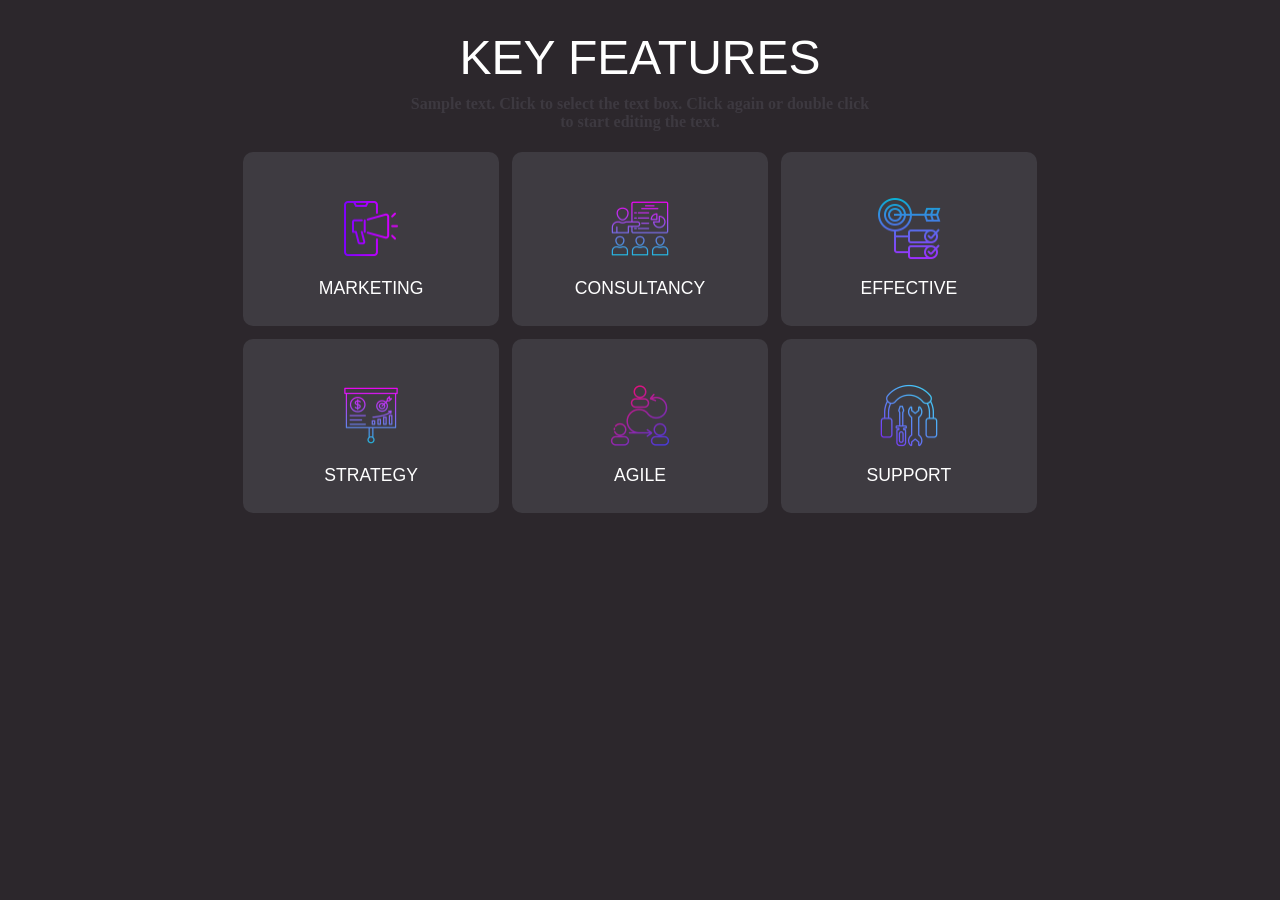
<file: index.html>
<!DOCTYPE html>
<html>

<head>
    <link rel="stylesheet" href="./style.css">
</head>

<body>
    <div class="container2">
        <div class="background-circle"></div>
        <div class="title">
        KEY FEATURES
        </div>
           <div class="subtitle">
            <b>Sample text. Click to select the text box. Click again or double click <br>to start editing the text.</b>
        </div>
        <div class="how1">
            <div class="how-item">
                <div>
                    <img src="./gradientphoto/marketing.png" alt="Marketing">
                </div>
                <div class="color1">MARKETING</div>
            </div>
            <div class="how-item">
                <div>
                    <img src="gradientphoto/consultancy.png" alt="Consultancy">
                </div>
                <div class="color1">CONSULTANCY</div>
            </div>
            <div class="how-item">
                <div>
                    <img src="./gradientphoto/effective.png" alt="Effective">
                </div>
                <div class="color1">EFFECTIVE</div>
            </div>
            <div class="how-item">
                <div>
                    <img src="./gradientphoto/strategy.png" alt="Strategy">
                </div>
                <div class="color1">STRATEGY</div>
            </div>
            <div class="how-item">
                <div>
                    <img src="./gradientphoto/agile.png" alt="Agile">
                </div>
                <div class="color1">AGILE</div>
            </div>
            <div class="how-item">
                <div>
                    <img src="./gradientphoto/support.png" alt="Support">
                </div>
                <div class="color1">SUPPORT</div>
            
            </div>
        </div>
    </div>
</body>

</html>
</file>
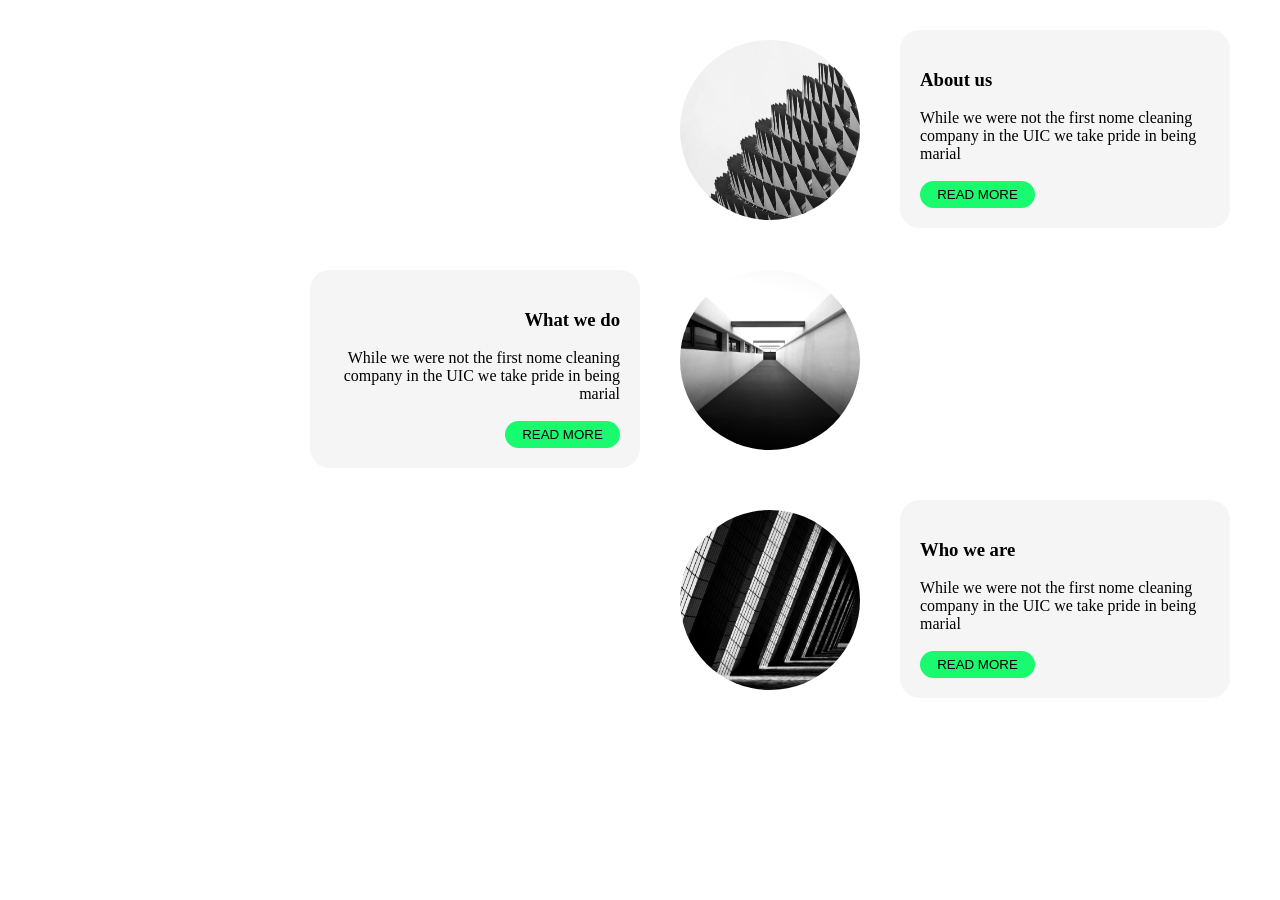
<file: index2(a)ring.html>
<html>

<head>
 <link rel="stylesheet" href="./style2(a)ring.css" />
<title>Lab 2(a)</title>
</head>

<body>

    <div class="text1"><h3>About us</h3>
    <div class="textl">While we were not the first nome cleaning company in the UIC we take pride in being marial </div> <br>
    <button class="button1">READ MORE</button>
    </div>


    <div class="photoo1">
    <img src="./photo3/pexels-photo-3914752.jpg" alt="photo1"></div>
    <div class="text1"><h3>About us</h3>
        <div class="textl">While we were not the first nome cleaning company in the UIC we take pride in being marial </div> <br>
        <button class="button1">READ MORE</button>
    </div>


    <div class="photoo2">
    <img src="./photo3/pexels-mohamed-abdelsadig-3196486.jpg" alt="photo2"></div>
    <div class="text2"><h3>What we do</h3>
        <div class="texti">While we were not the first nome cleaning company in the UIC we take pride in being marial </div> <br>
        <button class="button2">READ MORE</button>
    </div>


    <div class="photoo3">
        <img src="./photo3/pexels-harry-shum-12694483.jpg" alt="photo3"></div>
        <div class="textt3"><h3>Who we are</h3>
            <div class="texto">While we were not the first nome cleaning company in the UIC we take pride in being marial </div> <br>
            <button class="button3">READ MORE</button>
        </div>
</div>
</body>

</html>
</file>
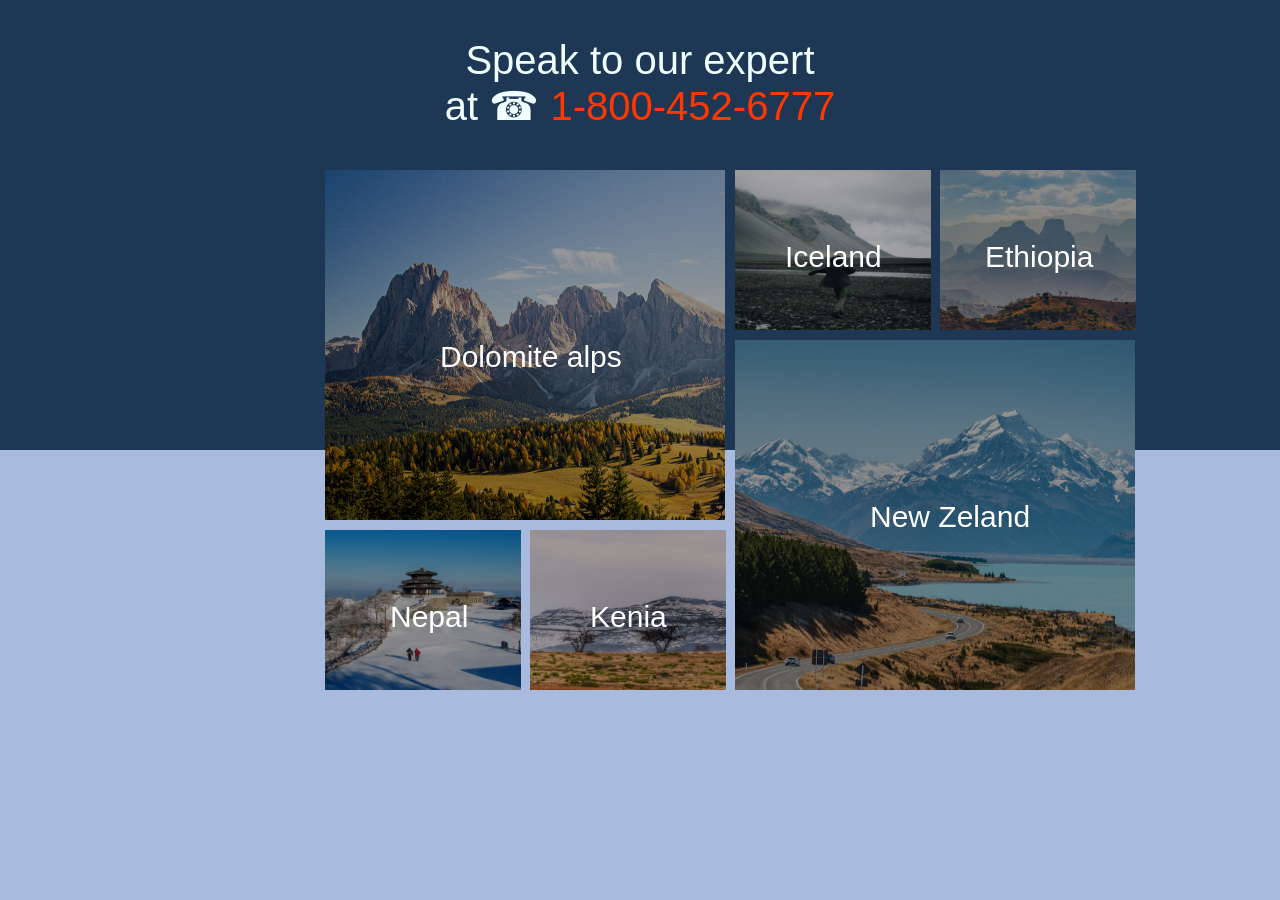
<file: index2(a)world.html>
<html>
<head>
    <link rel="stylesheet" href="./style2(a)world.css">
    <title>World</title>
</head>
<body>
    <div class="txt">Speak to our expert <br> at &#9742;<span style="color: rgb(255, 55, 0);"> 1-800-452-6777</span></div>
    
    <div class="phot01">
        <img src="./world2(a)/dolomitealps.jpg" alt="alps"></div>
        <div class="alps0">Dolomite alps</div>


    <div class="phot02">
        <img src="./world2(a)/nepal.jpg" alt="nepal"></div>

        <div class="Nepal0">Nepal</div>


    <div class="phot03">
        <img src="./world2(a)/kenia.jpg" alt="kenia"></div>
        
        <div class="kenia0">Kenia</div>

    <div class="phot04">
        <img src="./world2(a)/iceland.jpg" alt="iceland"></div>
        
        <div class="iceland0">Iceland</div>

    <div class="phot05">
        <img src="./world2(a)/ethiopia.jpg" alt="ethiopia"></div>
        
        <div class="Ethiopia0">Ethiopia</div>
   
    <div class="phot06">
        <img src="./world2(a)/newzeland.jpg" alt="newzeland"></div>
        
        <div class="newzeland0">New Zeland</div>
   
</body>
</html>
</file>
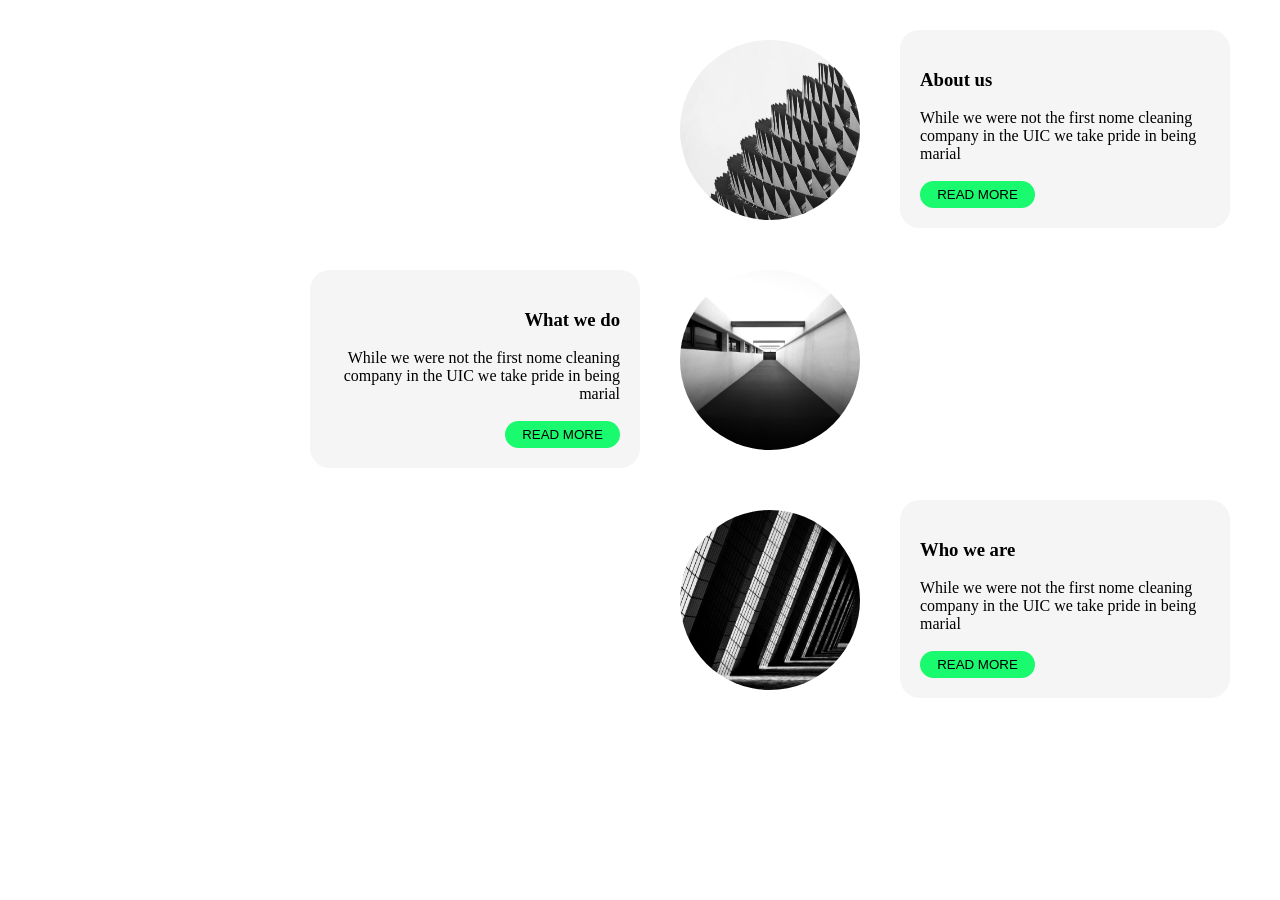
<file: index3kr.html>
<html>

<head>
 <link rel="stylesheet" href="./style3kr.css" />
<title>Lab 2(a)</title>
</head>

<body>

    <div class="text1"><h3>About us</h3>
    <div class="textl">While we were not the first nome cleaning company in the UIC we take pride in being marial </div> <br>
    <button class="button1">READ MORE</button>
    </div>


    <div class="photoo1">
    <img src="./photo3/pexels-photo-3914752.jpg" alt="photo1"></div>
    <div class="text1"><h3>About us</h3>
        <div class="textl">While we were not the first nome cleaning company in the UIC we take pride in being marial </div> <br>
        <button class="button1">READ MORE</button>
    </div>


    <div class="photoo2">
    <img src="./photo3/pexels-mohamed-abdelsadig-3196486.jpg" alt="photo2"></div>
    <div class="text2"><h3>What we do</h3>
        <div class="texti">While we were not the first nome cleaning company in the UIC we take pride in being marial </div> <br>
        <button class="button2">READ MORE</button>
    </div>


    <div class="photoo3">
        <img src="./photo3/pexels-harry-shum-12694483.jpg" alt="photo3"></div>
        <div class="textt3"><h3>Who we are</h3>
            <div class="texto">While we were not the first nome cleaning company in the UIC we take pride in being marial </div> <br>
            <button class="button3">READ MORE</button>
        </div>
</div>
</body>

</html>
</file>
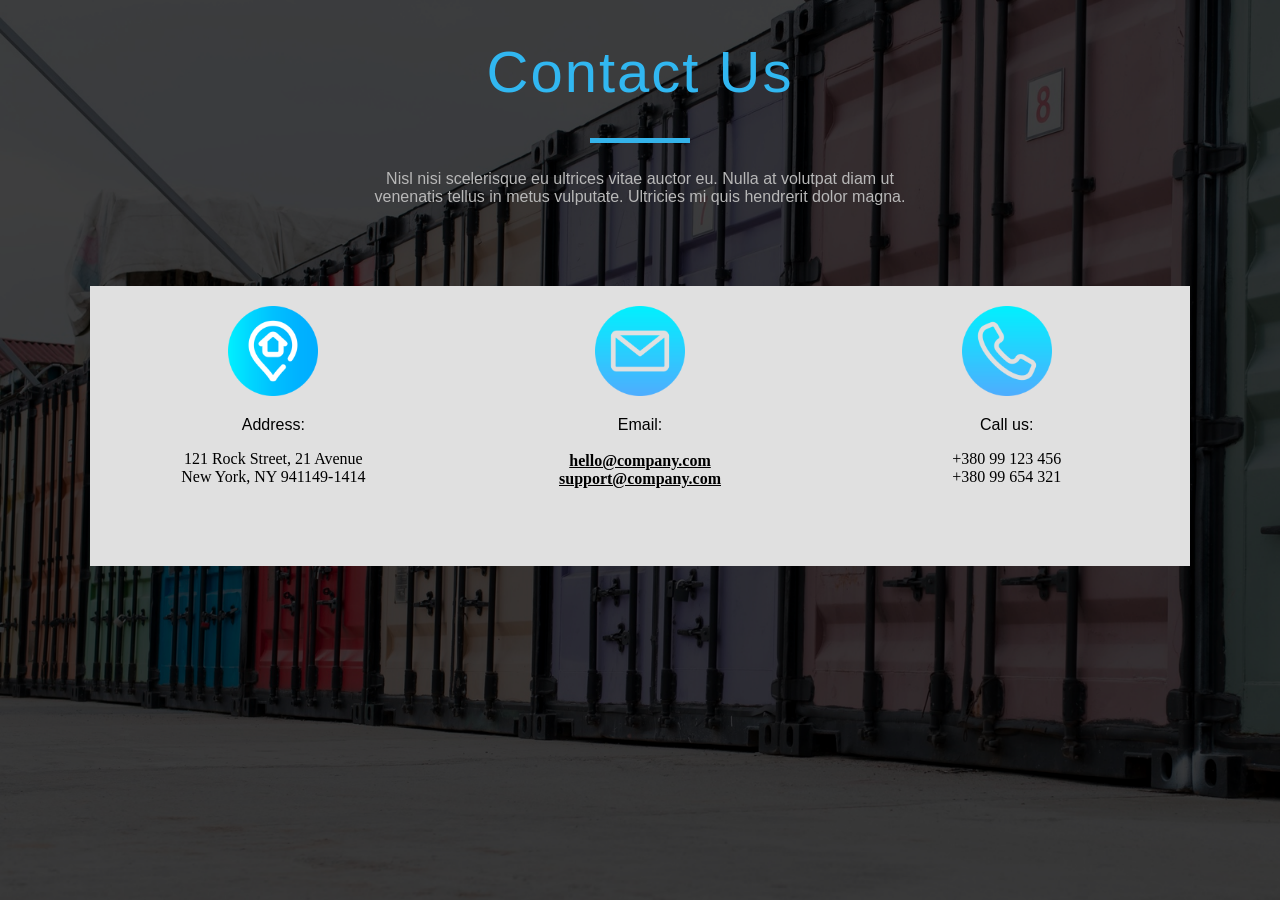
<file: indexcont2.html>
<html>
 <head>
<link rel="stylesheet" href="./stylecont2.css">
 </head>
 <body>

    <div class="title">
        Contact Us
        </div>
    <div class="undertitle">
        Nisl nisi scelerisque eu ultrices vitae auctor eu. Nulla at volutpat diam ut <br>
        venenatis tellus in metus vulputate. Ultricies mi quis hendrerit dolor magna.
    </div>

    <div class="container">
        <div class="column">
            <img src="./gradientphoto/home_1647386.png" alt="Address">
            <div class="address1">Address:</div>
            <p>121 Rock Street, 21 Avenue <br>
               New York, NY 941149-1414
            </p>
        </div>
        <div class="column">
            <img src="./gradientphoto/email_3178283.png" alt="Email">
            <div class="address1">Email:</div>
            <div class="emails">hello@company.com <br>
                                support@company.com
            </div>
            
        </div>
        <div class="column">
            <img src="./gradientphoto/call_3178284.png" alt="Call us">
            <div class="address1">Call us:</div>
            <p>+380 99 123 456 <br>
               +380 99 654 321
            </p>
            
        </div>
</div>
 </body>   
</html>
</file>
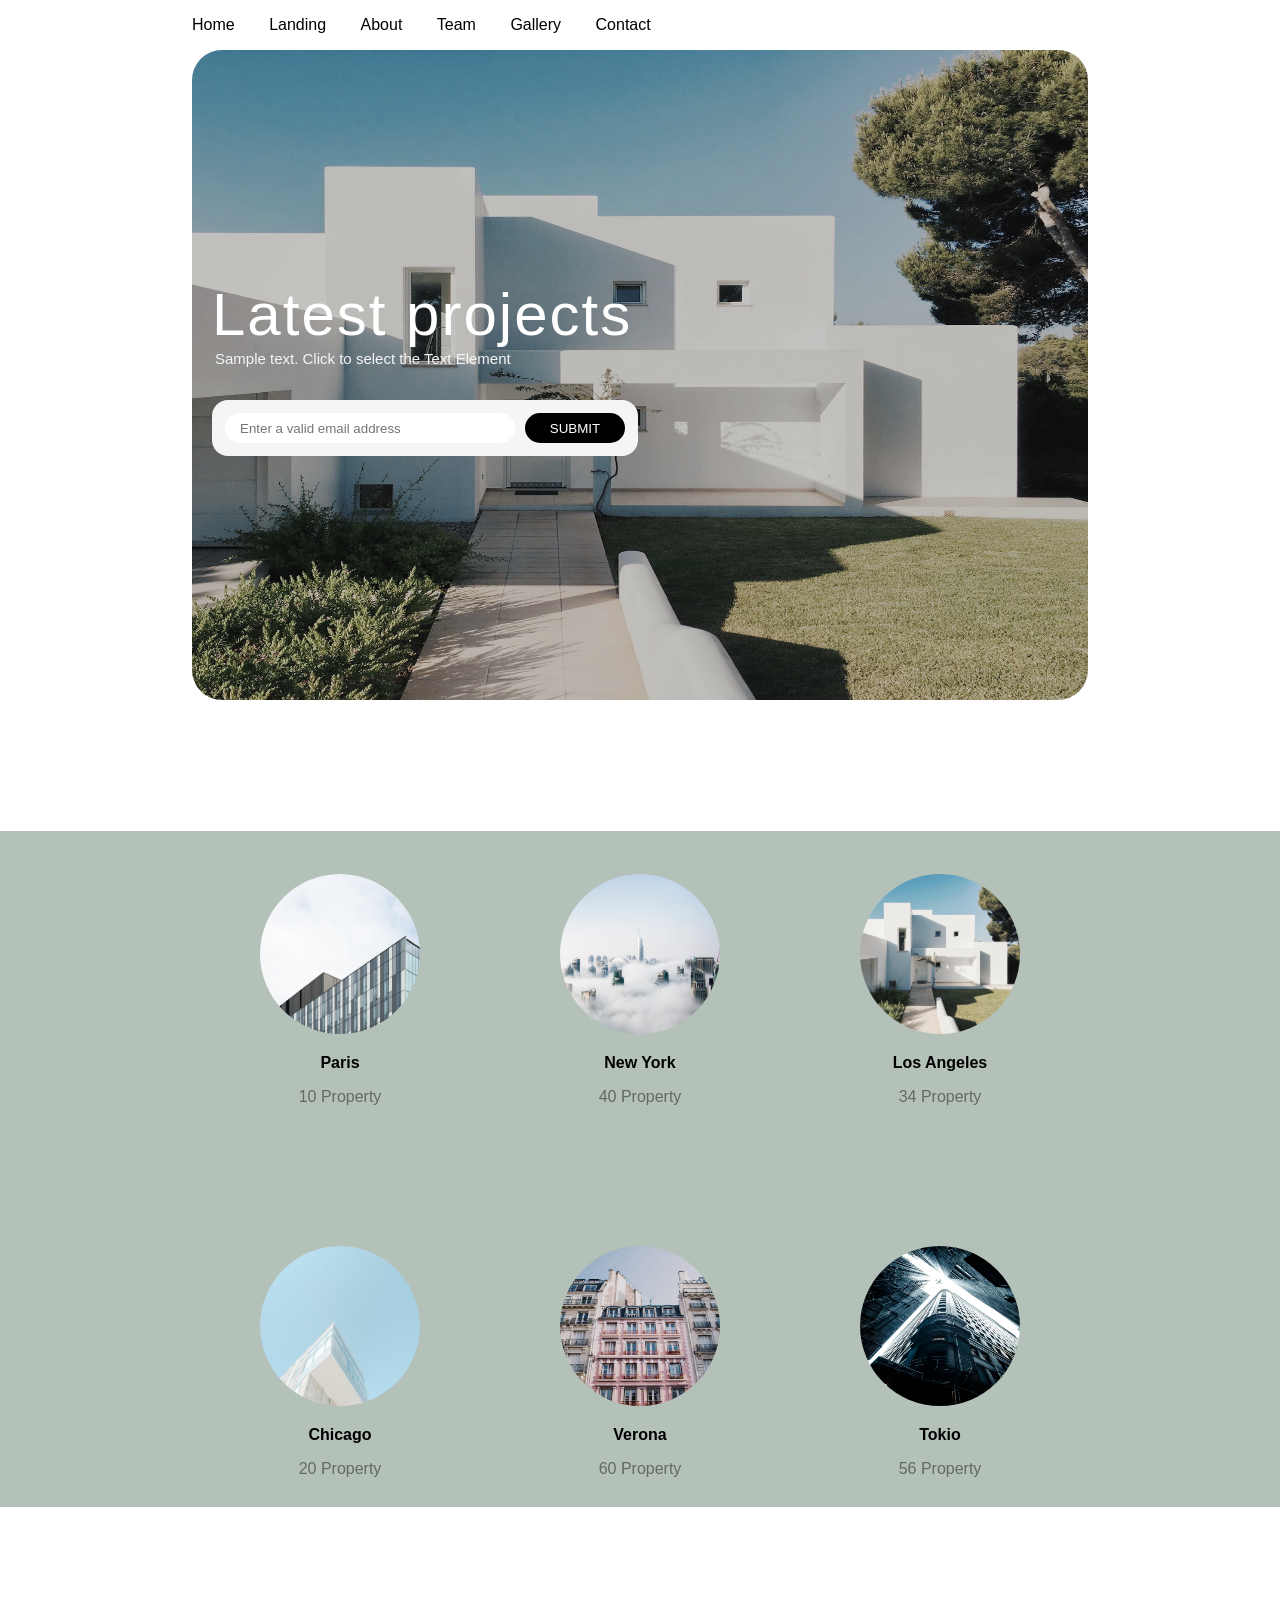
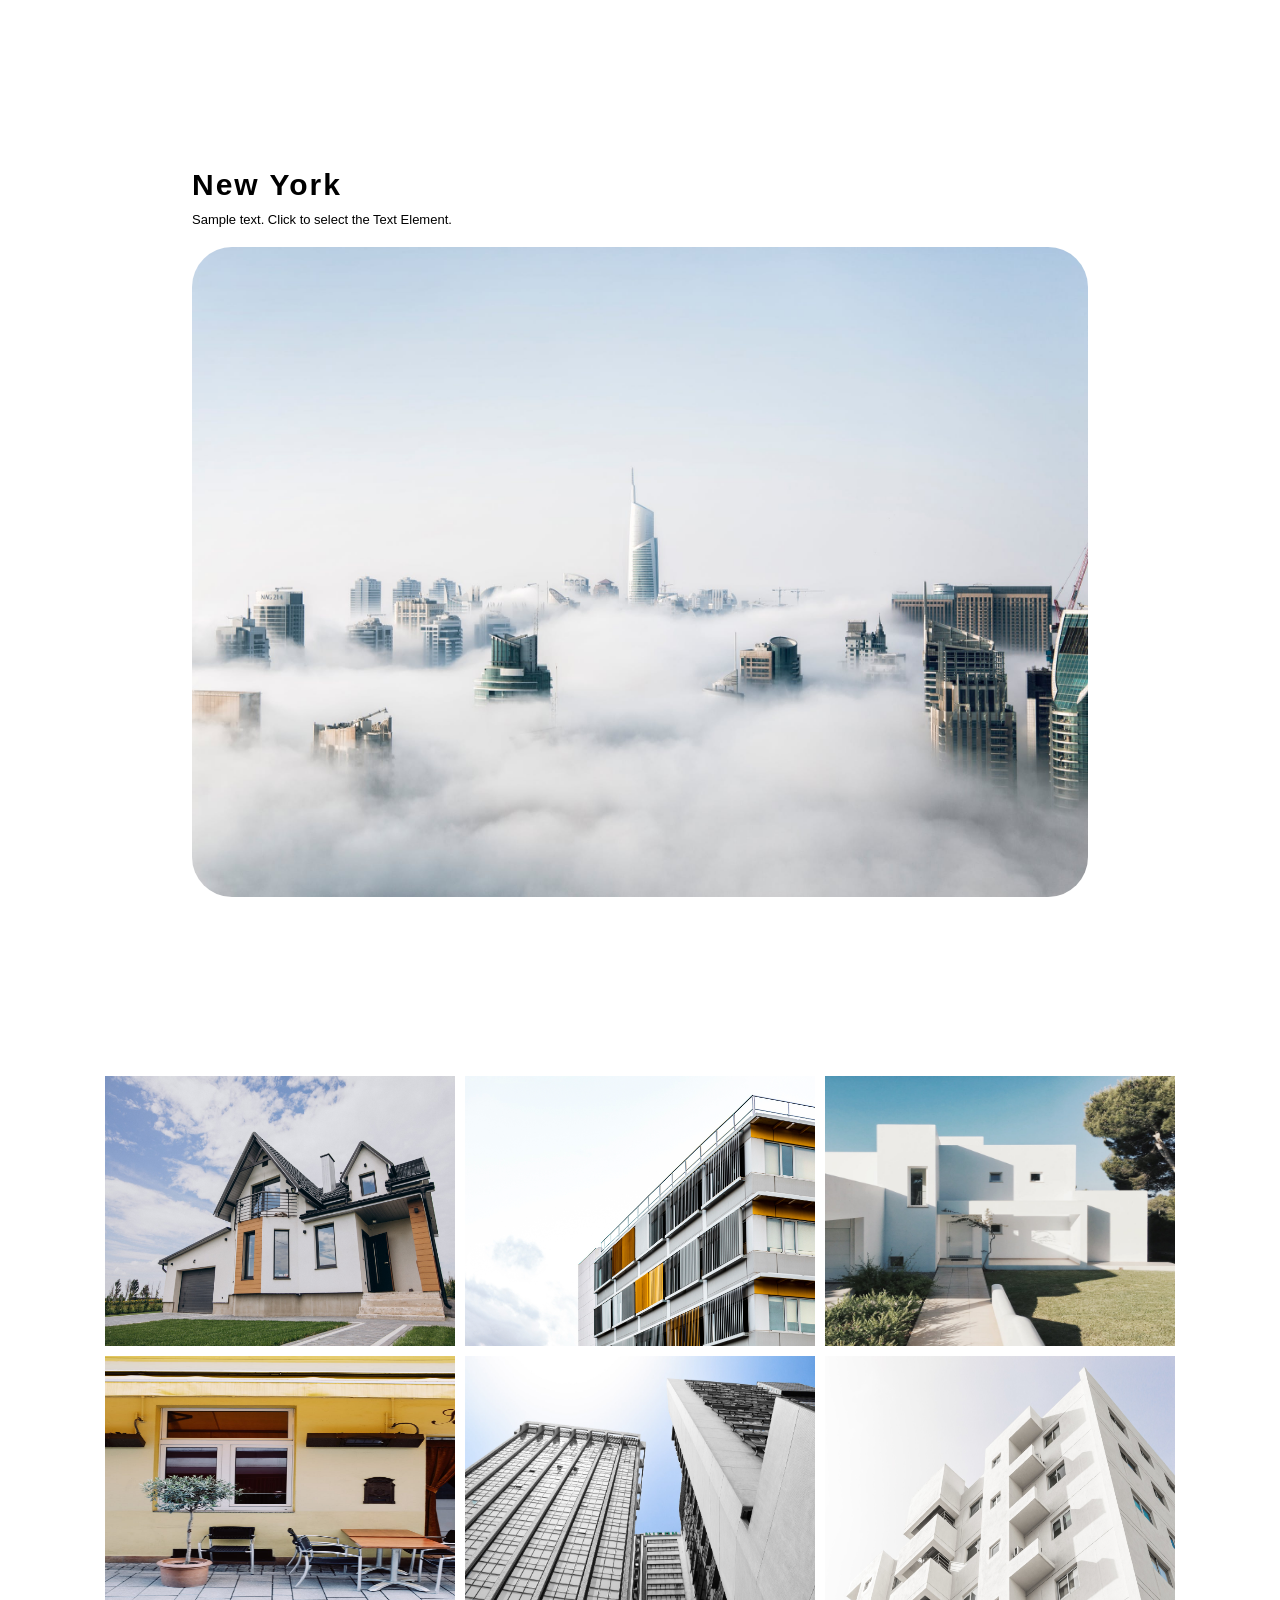
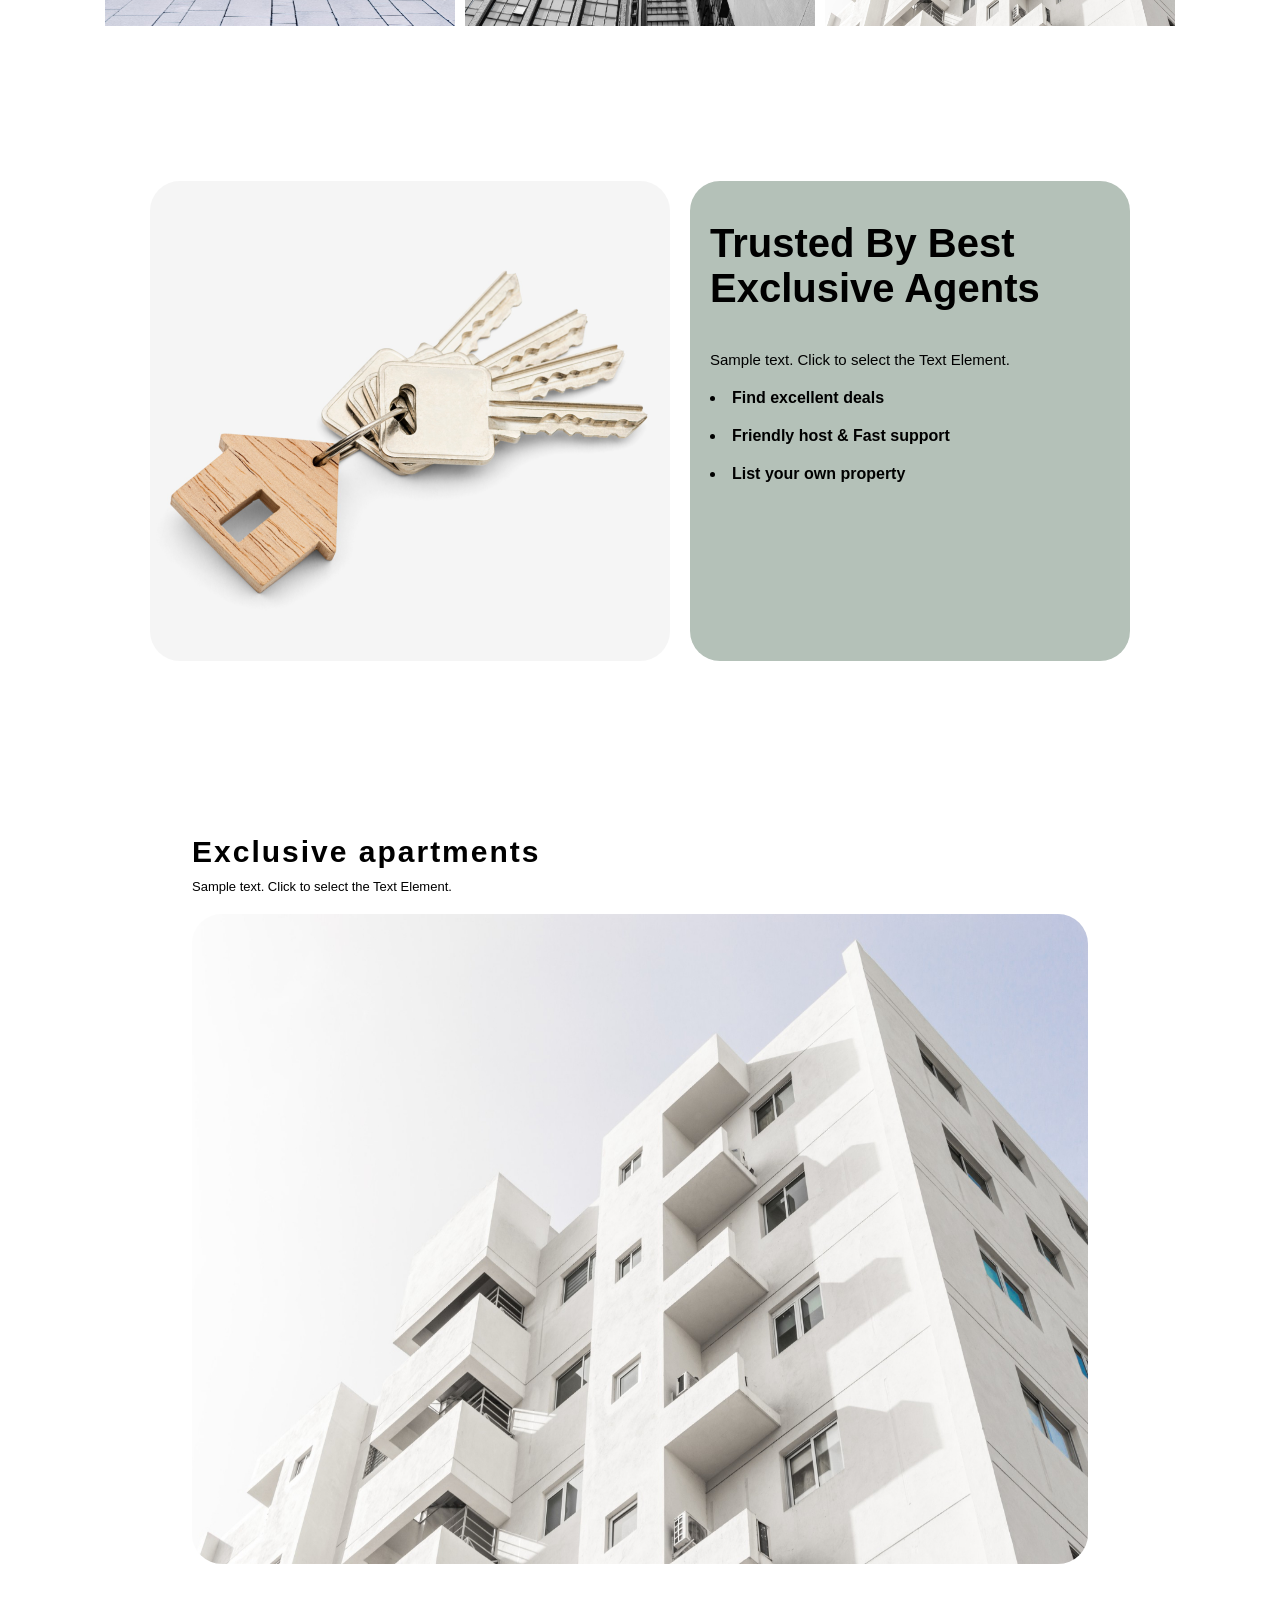
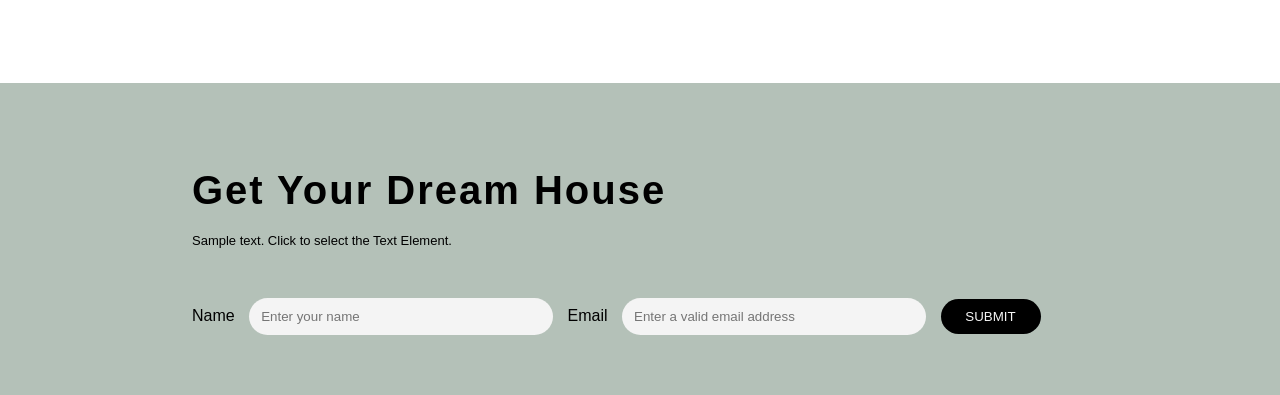
<file: prakt4a-gallery.html>
<!DOCTYPE html>
<html>
    <head>
        <meta charset="UTF-8">
        <meta name="viewport" content="width=device-width, initial-scale=1.0">
        <link rel="stylesheet" href="./prakt4a-gallery.css">
        <title>Gallery</title>
    </head>
    <body>
        <div class="container1">
        <div class="top-menu">
                <nav>
                <ul>
                    <li><a href="#">Home</a></li>
                    <li><a href="#">Landing</a></li>
                    <li><a href="#">About</a></li>
                    <li><a href="#">Team</a></li>
                    <li><a href="#">Gallery</a></li>
                    <li><a href="#">Contact</a></li>
                </ul>
                </nav>
        </div>
        
            <div class="img-container1">
                <img src="./photo4[A]/la.jpeg" alt="img1">
            <div class="text">Latest projects</div>
            <div class="undertext">Sample text. Click to select the Text Element</div>
            <div class="email1">
            <input type="email" id="email" name="email" placeholder="Enter a valid email address">
            <button>SUBMIT</button>
        </div>
        </div>
            </div>
        <div class="container21">
            <div class="photo1">
                <img src="./photo4[A]/paris.jpeg" alt="Parisss">
                <p>Paris</p>
                <i>10 Property</i>
            </div>
            <div class="photo2">
                <img src="./photo4[A]/newyork.jpeg" alt="New York">
                <p>New York</p>
                <i>40 Property</i>
            </div>
            <div class="photo3">
                <img src="./photo4[A]/la.jpeg" alt="Los Angeles">
                <p>Los Angeles</p>
                <i>34 Property</i>
            </div>
            </div>
            <div class="container22">
                <div class="photo4">
                    <img src="./photo4[A]/chicago.jpeg" alt="Chicago">
                    <p>Chicago</p>
                    <i>20 Property</i>
                </div>
                <div class="photo5">
                    <img src="./photo4[A]/verona.jpeg" alt="verona">
                    <p>Verona</p>
                    <i>60 Property</i>
                </div>
                <div class="photo6">
                    <img src="./photo4[A]/tokio.jpeg" alt="Tokio">
                    <p>Tokio</p>
                    <i>56 Property</i>
                </div>
            </div>
        <div class="container3">
        <div class="text3">New York</div>
        <div class="undertext3">Sample text. Click to select the Text Element.</div>
        <img src="./photo4[A]/newyork.jpeg" alt="NY">
        </div>

        <div class="container4">
            <div class="cont-walp1">
            <img src="./photo4[A]/house-isolated-field.jpg" alt="">
            <img src="./photo4[A]/apartment-building-city-with-copy-space.jpg" alt="">
            <img src="./photo4[A]/la.jpeg" alt="">
        </div>
        <div class="cont-walp2">
            <img src="./photo4[A]/pexels-photo-3874015.jpeg" alt="">
            <img src="./photo4[A]/pexels-photo-3855622.jpeg" alt="">
            <img src="./photo4[A]/low-angle-shot-facade-white-modern-building-blue-clear-sky.jpg" alt="">
        </div>
        </div>
        <div class="container5">
           <div class="cont-photo5"><img src="./photo4[A]/wooden-keychain-white.jpg" alt="keys"></div> 
            <div class="text5">
            <p>Trusted By Best Exclusive Agents</p>
            <i>Sample text. Click to select the Text Element.</i>
            <li>Find excellent deals</li>
            <li>Friendly host & Fast support</li>
            <li>List your own property</li>
        </div>
        </div>
        <div class="container6">
            <div class="text6">Exclusive apartments</div>
            <div class="undertext6">Sample text. Click to select the Text Element.</div>
            <img src="./photo4[A]/low-angle-shot-facade-white-modern-building-blue-clear-sky.jpg" alt="ep">
           </div>
        <div class="container7">
            <div class="text7">Get Your Dream House</div>
            <div class="undertext7">Sample text. Click to select the Text Element.</div>
                <div class="form">
                        <label for="name">Name</label>
                        <input type="text" id="name" name="name" placeholder="Enter your name">
                
                        <label for="email">Email</label>
                        <input type="email" id="email" name="email" placeholder="Enter a valid email address">
                
                        <button>SUBMIT</button>
                </div>
            </div>
    </body>
</html>
</file>
<file: style.css>
:root {
    --bg-color: #2c272c;
}

body {
    margin: 0;
    background-color: var(--bg-color);
}
  

.subtitle {
    color: #3d3940;
    text-align: center;
    padding: 5px 4px 1px;
   
}

.title {
    font-family: 'Gill Sans', 'Gill Sans MT', Calibri, 'Trebuchet MS', sans-serif;
    text-align: center;
    font-size: 3rem;
    padding: 30px 5px 5px;
    color: rgb(255, 255, 255);
    
}
.how1 {
    width: 62%;
    margin: 20px auto;
    display: grid;
    grid-template-rows: auto;
    grid-template-columns: repeat(3, 1fr);
    row-gap: 13px;
    column-gap: 13px;
}
    

.how-item {
    height: 174px;
    box-sizing: border-box;
    padding: 10px;
    border-radius: 10px;
    background-color: rgb(62, 59, 65);
    display: flex;
    justify-content: center;
    align-items: center;
    flex-direction: column;
    
}

.how-item > div:first-child {
    border-radius: 50%;
    width: 42%;
    aspect-ratio: 1/1;
    display: flex;
    justify-content: center;
    align-items: center;
}

.how-item > div:first-child img {
    width: 64%;
}

.how-item > div:last-child {
    font-size: 1.1rem;
    text-align: center;
}


.color1 {
    color: white;
    font-family: 'Gill Sans', 'Gill Sans MT', Calibri, 'Trebuchet MS', sans-serif;
}
</file>
<file: style2(a)ring.css>
.photoo1, .photoo2, .photoo3, .text1 , .text2, .textt3 {
  position: absolute;
}

.photoo1 {
  top: 40px;
  left: 680px;
  border-radius: 50%;
  width: 180px;
  height: 180px;
  overflow: hidden; 
}

.photoo1 img {
  width: 100%;
  height: 100%;
}

.text1 {
  top: 30px; 
  left: 900px; 
  background-color: #f5f5f5; 
  padding: 20px; 
  border-radius: 20px;
  width: 290px;
}



.button1 {
  background-color: rgb(25, 250, 111);
  border-radius: 20px;
  border: none; 
  height: 27px;
  width: 115px;
  font-family: 'Franklin Gothic Medium', 'Arial Narrow', Arial, sans-serif;
}

.photoo2 {
  top: 270px;
  left: 680px;
  border-radius: 50%;
  width: 180px;
  height: 180px;
  overflow: hidden;
}


.photoo2 img {
  width: 100%;
  height: 100%;
}

.text2 {
  top: 270px;
  left: 310px;
  background-color: #f5f5f5; 
  padding: 20px; 
  border-radius: 20px;
  width: 290px;
  direction: rtl;
}

.button2 {
  background-color: rgb(25, 250, 111);
  border-radius: 20px;                                                  
  border: none; 
  height: 27px;
  width: 115px;
  font-family: 'Franklin Gothic Medium', 'Arial Narrow', Arial, sans-serif;
}

.photoo3 {
  top: 510px;
  left: 680px;
  border-radius: 50%;
  width: 180px;
  height: 180px;
  overflow: hidden;
}

.photoo3 img {
  width: 100%;
  height: 100%;
}   
 
.textt3 {
  top: 500px; 
  left: 900px;
  background-color: #f5f5f5; 
  padding: 20px; 
  border-radius: 20px;
  width: 290px;
}

.button3 {
  background-color: rgb(25, 250, 111);
  border-radius: 20px;
  border: none; 
  height: 27px;
  width: 115px;
  font-family: 'Franklin Gothic Medium', 'Arial Narrow', Arial, sans-serif;
}
</file>
<file: style2(a)world.css>
body {
    background: 
        linear-gradient(#1e3754, #1e3754) 0% 0% / 100% 50% no-repeat,
        linear-gradient(#a8bade, #a8bade) 0% 100% / 100% 50% no-repeat;
}



.txt {
    text-align: center;
    color: azure;
    font-size: 40px;
    font-family: 'Franklin Gothic Medium', 'Arial Narrow', Arial, sans-serif;
    padding: 30px;

}




.phot01 {
    position: absolute;
    top: 170px;
    left: 325px; 
}
.phot01::before {
    content: "";
    position: absolute;
    top: 0;
    left: 0;
    width: 100%;
    height: 100%;
    background-color: rgba(0, 0, 0, 0.4);
    z-index: 1; 
  }
  
.phot01 img {
    width: 400px;
    height: 350px;
    
}
.alps0 {
    position: absolute;
    top: 340px;
    left: 440px;
    z-index: 2;
    color: white;
    position: absolute;
    font-size: 30px;
    font-family: 'Franklin Gothic Medium', 'Arial Narrow', Arial, sans-serif;
}




.phot02 {
    position: absolute;
    top: 530px;
    left: 325px;
}
.phot02::before {
    content: "";
    position: absolute;
    top: 0;
    left: 0;
    width: 100%;
    height: 100%;
    background-color: rgba(0, 0, 0, 0.4);
    z-index: 1; 
}
.phot02 img {
 width: 196px;
 height: 160px;
}
.nepal0 {
    color: white;
    position: absolute;
    top: 600px;
    left: 390px;
    font-size: 30px;
    font-family: 'Franklin Gothic Medium', 'Arial Narrow', Arial, sans-serif;
    z-index: 2;
}



.phot03 {
    position: absolute;
  top: 530px;
  left: 530px;
}
.phot03 img {
  width: 196px;
  height: 160px;
}
.phot03::before {
    content: "";
    position: absolute;
    top: 0;
    left: 0;
    width: 100%;
    height: 100%;
    background-color: rgba(0, 0, 0, 0.3);
    z-index: 1; 
}
.kenia0 {
    color: white;
    position: absolute;
    top: 600px;
    left: 590px;
    font-size: 30px;
    font-family: 'Franklin Gothic Medium', 'Arial Narrow', Arial, sans-serif;
    z-index: 2;
}




.phot04 {
    position: absolute;
    top: 170px;
    left: 735px
}
  .phot04 img {
    width: 196px;
    height: 160px;
}
.phot04::before {
    content: "";
    position: absolute;
    top: 0;
    left: 0;
    width: 100%;
    height: 100%;
    background-color: rgba(0, 0, 0, 0.3);
    z-index: 1; 
}
.iceland0 {
    position: absolute;
    top: 240px;
    left: 785px;
    z-index: 2;
    color: white;
    position: absolute;
    font-size: 30px;
    font-family: 'Franklin Gothic Medium', 'Arial Narrow', Arial, sans-serif;
}
  


.phot05 {
    position: absolute;
    top: 170px;
    left: 940px;
}
  .phot05 img {
    width: 196px;
    height: 160px;
}
.phot05::before {
    content: "";
    position: absolute;
    top: 0;
    left: 0;
    width: 100%;
    height: 100%;
    background-color: rgba(0, 0, 0, 0.4);
    z-index: 1; 
}
.ethiopia0 {
    position: absolute;
    top: 240px;
    left: 985px;
    z-index: 2;
    color: white;
    position: absolute;
    font-size: 30px;
    font-family: 'Franklin Gothic Medium', 'Arial Narrow', Arial, sans-serif;
}




.phot06 {
    position: absolute;
    top: 340px;
    left: 735px;
}
  .phot06 img {
    width: 400px;
    height: 350px;
}
.phot06::before {
    content: "";
    position: absolute;
    top: 0;
    left: 0;
    width: 100%;
    height: 100%;
    background-color: rgba(0, 0, 0, 0.4);
    z-index: 1; 
}
.newzeland0 {
    position: absolute;
    top: 500px;
    left: 870px;
    z-index: 2;
    color: white;
    position: absolute;
    font-size: 30px;
    font-family: 'Franklin Gothic Medium', 'Arial Narrow', Arial, sans-serif;
}
</file>
<file: style3kr.css>
.photoo1, .photoo2, .photoo3, .text1 , .text2, .textt3 {
  position: absolute;
}

.photoo1 {
  top: 40px;
  left: 680px;
  border-radius: 50%;
  width: 180px;
  height: 180px;
  overflow: hidden;
}

.photoo1 img {
  width: 100%;
  height: 100%;
}

.text1 {
  top: 30px; 
  left: 900px; 
  background-color: #f5f5f5; 
  padding: 20px; 
  border-radius: 20px;
  width: 290px;
}



.button1 {
  background-color: rgb(25, 250, 111);
  border-radius: 20px;
  border: none; 
  height: 27px;
  width: 115px;
  font-family: 'Franklin Gothic Medium', 'Arial Narrow', Arial, sans-serif;
}

.photoo2 {
  top: 270px;
  left: 680px;
  border-radius: 50%;
  width: 180px;
  height: 180px;
  overflow: hidden;
}


.photoo2 img {
  width: 100%;
  height: 100%;
}

.text2 {
  top: 270px;
  left: 310px;
  background-color: #f5f5f5; 
  padding: 20px; 
  border-radius: 20px;
  width: 290px;
  direction: rtl;
}

.button2 {
  background-color: rgb(25, 250, 111);
  border-radius: 20px;
  border: none; 
  height: 27px;
  width: 115px;
  font-family: 'Franklin Gothic Medium', 'Arial Narrow', Arial, sans-serif;
}

.photoo3 {
  top: 510px;
  left: 680px;
  border-radius: 50%;
  width: 180px;
  height: 180px;
  overflow: hidden;
}

.photoo3 img {
  width: 100%;
  height: 100%;
}   
 
.textt3 {
  top: 500px; 
  left: 900px;
  background-color: #f5f5f5; 
  padding: 20px; 
  border-radius: 20px;
  width: 290px;
}

.button3 {
  background-color: rgb(25, 250, 111);
  border-radius: 20px;
  border: none; 
  height: 27px;
  width: 115px;
  font-family: 'Franklin Gothic Medium', 'Arial Narrow', Arial, sans-serif;
}
</file>
<file: stylecont2.css>
body {
    background-image: url('./gradientphoto/wepik-export-20230926192324hJsJ.png');
    background-size: cover;
    background-repeat: no-repeat;
  }
  
  .title {
    letter-spacing: 2px;
    color: #31b7f1;
    text-align: center;
    font-size: 58px;
    font-family: 'Franklin Gothic Medium', 'Arial Narrow', Arial, sans-serif;
    padding: 30px 5px 5px;
    position: relative;
  }
  
  .title::before {
    content: ''; 
    width: 100px;
    height: 5px;
    background-color: #34b3ea;
    position: absolute;
    top: 130px;
    left: 50%;
    transform: translateX(-50%);
  }
  
  .undertitle {
    color: rgb(184, 184, 184);
    text-align: center;
    padding: 60px;
    font-family: 'Gill Sans', 'Gill Sans MT', Calibri, 'Trebuchet MS', sans-serif;
  }
  
  .container {
    display: flex;
    justify-content: center;
    align-items: center;
    max-width: 1100px;
    margin: 0 auto;
    padding: 20px; 
  }
  
  .column {
    flex: 1;
    text-align: center;
    height: 280px;
  }
  
  .column img {
    width:  90px; 
    height: 90px;
    margin: 0 auto; 
    padding: 20px;
  }

  .address1 {
    font-family: 'Franklin Gothic Medium', 'Arial Narrow', Arial, sans-serif;
  }
  
  

  .emails {
    font-weight: bold;
    text-decoration: underline;
    padding: 18px;
  }
  
  .column:nth-child(odd) {
    background-color: #e0e0e0;
  }
  
  .column:nth-child(even) {
    background-color: #e0e0e0;
  }
</file>
<file: prakt4a-gallery.css>
body {
  font-family: Arial, sans-serif;
  margin: 0;
  padding: 0;
  background: rgb(255,255,255);
background: linear-gradient(180deg, rgba(255,255,255,1) 16%, rgba(180,193,184,1) 16%, 
rgba(180,193,184,1) 29%, rgba(255,255,255,1) 29%, rgba(255,255,255,1) 94%, rgba(180,193,184,1) 94%);
}



/* навігація */
nav ul {
  list-style-type: none;
  padding: 0;
}

nav ul li {
  display: inline;
  margin-right: 30px;
  
}

nav ul li a {
  color: rgb(0, 0, 0);
  text-decoration: none;
  
}


nav ul li a:hover {
  color: rgba(0, 0, 255, 0.619);
}



.container1 {
  height: 100%;
  width: 70%;
  margin: auto;
}


  
  
  /* Chapter 1 */
  
.container1 img {
    width: 100%;
    height: 650px;
    filter: brightness(0.8);
    border-radius: 30px;
  }
  
   
  
.text {
  position: absolute;
  top: 280px;
  color: white;
  padding: 0px 20px;
  font-size: 60px;
  letter-spacing: 2px;
  
}

.undertext {
  position: absolute;
  top: 350px;
  color: whitesmoke;
  margin-left: 23px;
  font-size: 15px;
}


.email1 {
  position: absolute;
  top: 400px;
  padding: 13px;
  margin-left: 20px;
  width: 400px;
  height: 30px;
  border: none;
  border-radius: 16px; 
  display: flex;
  justify-content: space-between;
  background-color: whitesmoke;
}

.email1 input {
  flex: 1; 
  border: none;
  border-radius: 30px;
  padding: 5px;
  
}

.email1 button {
  margin-left: 10px;
  width: 100px; 
  border: none;
  border-radius: 20px;
  background-color: black;
  color: white;
  cursor: pointer;
}


.email1 button:active {
  background-color: rgb(39, 39, 39);
  transform: translateY(2px); 
}
  

 /* chapter 2 */
/*  перші 3 фото */
.container21 {
  display: flex;
  justify-content: center;
  padding-top: 100px;
}

.photo1 {
  text-align: center;
  margin: 70px;
}

.photo1 img {
  height: 160px;
   width: 160px;
   border-radius: 100px;
   
}

.photo1 p {
  color: black;
  font-weight: bold;
}

.photo1 i {
  color: rgba(32, 32, 32, 0.547);
  font-style: normal;
}




.photo2 {
  text-align: center;
  margin: 70px;
}

.photo2 img {
   height: 160px;
   width: 160px;
   border-radius: 100px;
   
}

.photo2 p {
  color: black;
  font-weight: bold;
}

.photo2 i {
  color: rgba(32, 32, 32, 0.547);
  font-style: normal;
}




.photo3 {
  text-align: center;
  margin: 70px;
  
}

.photo3 img {
   height: 160px;
   width: 160px;
   border-radius: 100px;
   
}

.photo3 p {
  color: black;
  font-weight: bold;
}

.photo3 i {
  color: rgba(32, 32, 32, 0.547);
  font-style: normal;
}






/* другі 3 фото */
.container22 {
  display: flex;
  justify-content: center;
  padding-bottom: 200px;
}


.photo4 {
  text-align: center;
  margin: 70px;
}

.photo4 img {
   height: 160px;
   width: 160px;
   border-radius: 100px;
   
}

.photo4 p {
  color: black;
  font-weight: bold;
}

.photo4 i {
  color: rgba(32, 32, 32, 0.547);
  font-style: normal;
}

.photo5 {
  text-align: center;
  margin: 70px;
}

.photo5 img {
   height: 160px;
   width: 160px;
   border-radius: 100px;
   
}

.photo5 p {
  color: black;
  font-weight: bold;
}

.photo5 i {
  color: rgba(32, 32, 32, 0.547);
  font-style: normal;
}

.photo6 {
  text-align: center;
  margin: 70px;
  
}

.photo6 img {
   height: 160px;
   width: 160px;
   border-radius: 100px;
   
}

.photo6 p {
  color: black;
  font-weight: bold;
}

.photo6 i {
  color: rgba(32, 32, 32, 0.547);
  font-style: normal;
}




/* chapter 3 */
.container3 {
  width: 70%;
  margin: 0 auto;
  padding-bottom: 170px;
}

.container3 img {
  width: 100%;
  height: 650px;
  border-radius: 40px;
  
}

.text3 {
  margin-top: 20px;
  color: rgb(0, 0, 0);
  font-size: 30px;
  font-weight: bold;
  letter-spacing: 2px;
  
}

.undertext3 {
  margin-top: 10px;
  color: rgb(0, 0, 0);
  font-size: 13px;
  padding-bottom: 20px;
}





/* chapter 4 */
.cont-walp1 {
display: flex;
justify-content: center;
}

.cont-walp1 img {
width: 350px;
height: 270px;
margin: 5px;
}




.cont-walp2 {
display: flex;
justify-content: center;
}

.cont-walp2 img {
width: 350px;
height: 270px;
margin: 5px;
}


/* chapter 5 */

.container5 {
  display: flex;
  justify-content: center;
  padding: 150px;
}
  

.cont-photo5 img {
  width: 520px;
  height: 480px;
  border-radius: 30px;
  

  }
  
  .text5 {
  margin-left: 20px;
  background-color: rgba(180,193,184,1);
  border-radius: 30px;
  width: 520px;
  height: 480px;
  
  }
  


  .text5 p {
  padding-left: 20px;
  font-size: 40px;
  font-weight: bold;
  }
  
  .text5 i {
  padding-left: 20px;
  font-style: normal;
  font-size: 15px;
  
  }
  
  
  .text5 li {
  padding-left: 20px;
  margin-top: 20px;
  font-weight: bold;
  }      



/* chapter 6 */
.container6 {
width: 70%;
margin: 0 auto;
padding-bottom: 200px;
}

.container6 img {
  width: 100%;
  height: 650px;
  border-radius: 30px;

}

.text6 {
position: relative;
margin-top: 20px;
color: rgb(0, 0, 0);
font-size: 30px;
font-weight: bold;
letter-spacing: 2px;

}

.undertext6 {
position: relative;
margin-top: 10px;
color: rgb(0, 0, 0);
font-size: 13px;
padding-bottom: 20px;
}

.container7 {
  width: 70%;
  margin: 0 auto;
  padding-bottom: 50px;
}


.text7 {
font-size: 40px;
font-weight: bold;
letter-spacing: 2px;
margin-bottom: 20px;
}

.undertext7 {
font-size: 13px;
margin-bottom: 40px;
}



.form input {
width: 300px;
height: 35px;
border-radius: 50px;
margin: 10px;
background-color: rgb(244, 244, 244);
border: none;

}

.form button {
color: whitesmoke;
background-color: black;
border: none;
border-radius: 30px;
width: 100px;
height: 35px;
}


#name::placeholder {
padding: 10px; 

}

#email::placeholder {
padding: 10px; 

}
</file>
